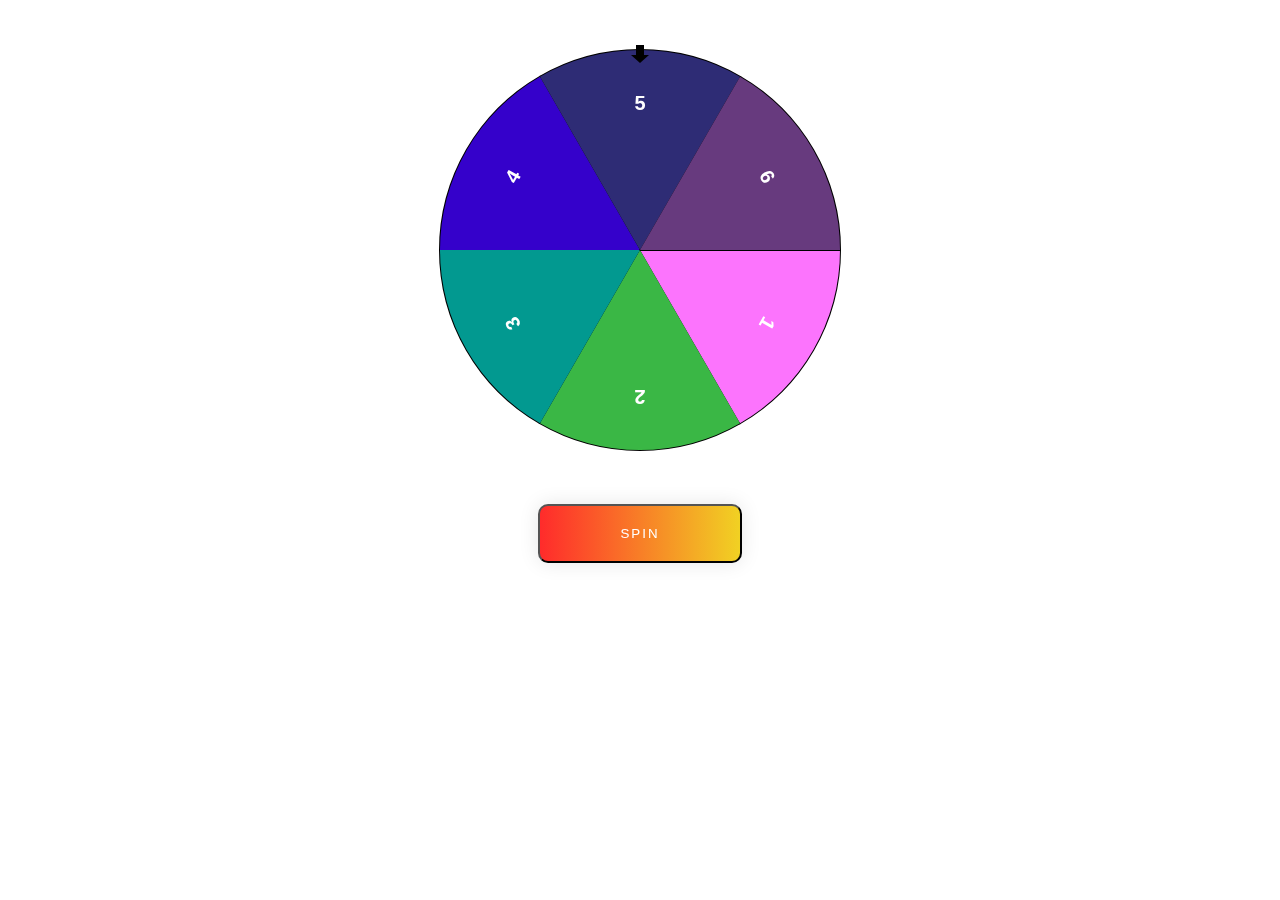
<file: index.html>
<!DOCTYPE html>
<html lang="en">

<head>
  <meta charset="utf-8">
  <meta name="viewport" content="width=device-width, initial-scale=1, shrink-to-fit=no">
  <meta http-equiv="X-UA-Compatible" content="ie=edge">
  <title>test</title>
  <link rel="stylesheet" href="css/styles.css">
</head>

<body>
  <div class="container">
    <div class="circle">
      <canvas id="canvas" width="500" height="500"></canvas></div>
    <div class="button">
      <input type="button" class="spin-button" value="spin" onclick="spin();" />
    </div>
  </div>
  <div id="popup-wrapp" class="overlay">
    <div class="popup">
      <div class="close-btn">
        <a class="close" onclick="closeModal();" href="#">&times;</a>
      </div>
      <div id="point" class="point"></div>
      <div class="content">
        <input type="button" class="spin-button" value="spin" onclick="spin();" />
      </div>
    </div>
  </div>

  <script src="./js/index.js"></script>
</body>

</html>
</file>
<file: css/styles.css>
body{
	margin: 0;
	padding: 0;
}

canvas {
	max-width: 100%;
}

.container {
  display: grid;
  grid-template-columns: 1fr;
  grid-template-rows: 1fr 80px;
  text-align: center;
}

.spin-button {
  text-decoration: none;
  outline: none;
  display: inline-block;
  color: white;
  padding: 20px 80px;
  border-radius: 10px;
  font-family: 'Montserrat', sans-serif;
  text-transform: uppercase;
  letter-spacing: 2px;
  background-image: linear-gradient(to right, #FF2B2B 0%, #EDFF21 51%, #FE28A2 100%);
  background-size: 250% auto;
  box-shadow: 0 0 20px rgba(0, 0, 0, .1);
  transition: .5s;
}

.spin-button:hover {
  background-position: right center;
}

.overlay {
  position: fixed;
  top: 0;
  bottom: 0;
  left: 0;
  right: 0;
  background: rgba(0, 0, 0, 0.7);
  transition: opacity 500ms;
  visibility: hidden;
  opacity: 0;
}

.popup {
  margin: 70px auto;
  padding: 20px;
  background: #fff;
  border: 1px solid #FF2B2B;
  border-radius: 5px;
  width: 70%;
  position: relative;
  transition: all 1s ease-in-out;
  display: grid;
  grid-template-columns: 1fr;
  grid-template-rows: 1fr 1fr 1fr;
  text-align: center;
}

.popup .close {
  position: absolute;
  top: 20px;
  right: 30px;
  transition: all 200ms;
  font-size: 30px;
  font-weight: bold;
  text-decoration: none;
  color: #333;
}

.point {
  font-size: 100px;
  font-family: 'Montserrat', sans-serif;
  font-weight: bold;
}
</file>
